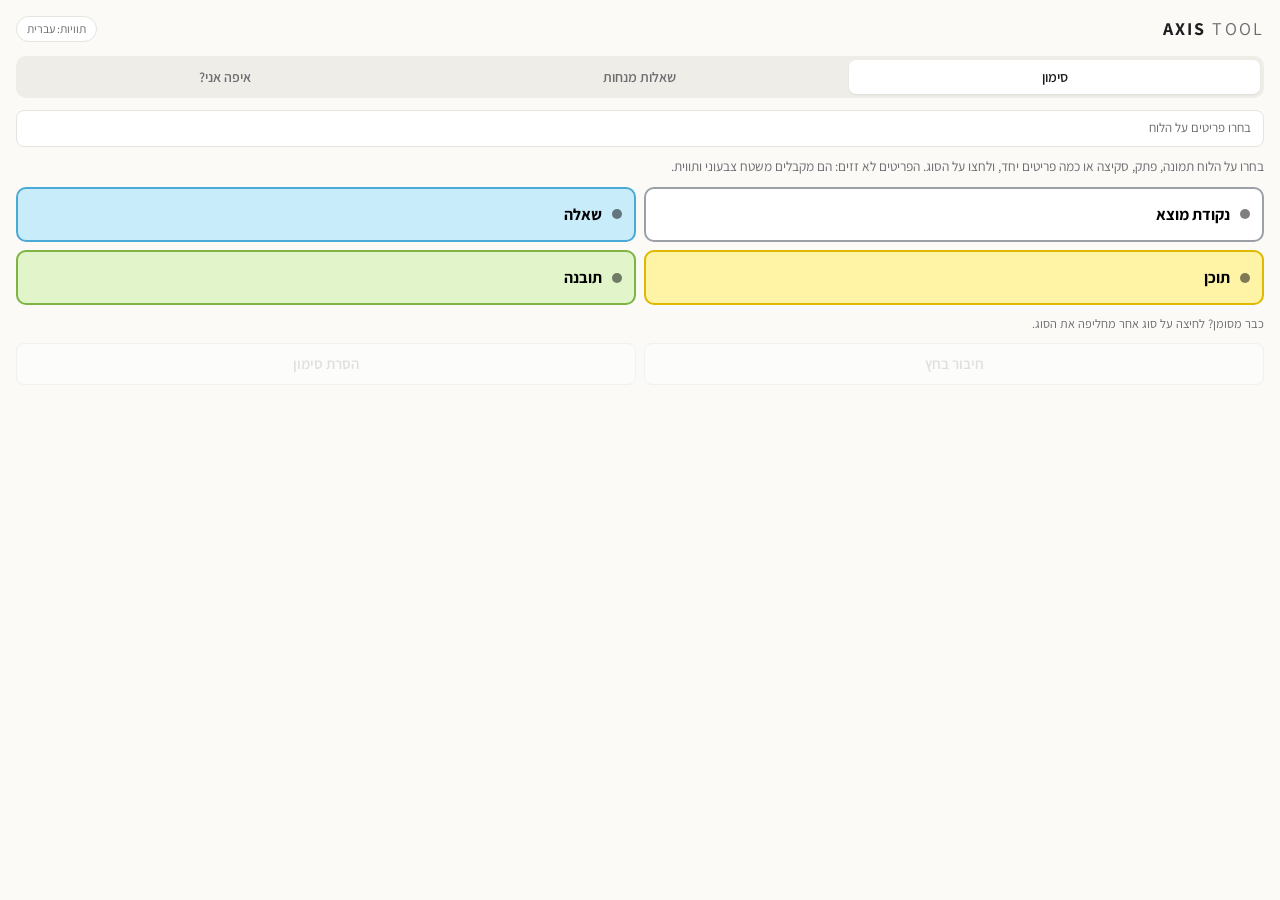
<file: app.html>
<!doctype html>
<html lang="he" dir="rtl">
  <head>
    <meta charset="utf-8" />
    <meta name="viewport" content="width=device-width, initial-scale=1" />
    <title>AXIS TOOL</title>
    <link rel="preconnect" href="https://fonts.googleapis.com" />
    <link href="https://fonts.googleapis.com/css2?family=Assistant:wght@400;600;700&display=swap" rel="stylesheet" />
    <link rel="stylesheet" href="styles.css" />
    <script src="https://miro.com/app/static/sdk/v2/miro.js"></script>
  </head>
  <body>
    <header class="top">
      <div class="brand">AXIS <span>TOOL</span></div>
      <button class="lang" id="lang" title="שפת התוויות על הלוח">תוויות: עברית</button>
    </header>

    <nav class="tabs" role="tablist">
      <button class="tab active" data-tab="mark" role="tab">סימון</button>
      <button class="tab" data-tab="questions" role="tab">שאלות מנחות</button>
      <button class="tab" data-tab="where" role="tab">איפה אני?</button>
    </nav>

    <div class="status" id="status">בחרו פריטים על הלוח</div>

    <!-- סימון -->
    <section class="pane active" id="pane-mark">
      <p class="hint">בחרו על הלוח תמונה, פתק, סקיצה או כמה פריטים יחד, ולחצו על הסוג. הפריטים לא זזים: הם מקבלים משטח צבעוני ותווית.</p>
      <div class="types">
        <button class="type" data-type="start"><i></i>נקודת מוצא</button>
        <button class="type" data-type="question"><i></i>שאלה</button>
        <button class="type" data-type="content"><i></i>תוכן</button>
        <button class="type" data-type="insight"><i></i>תובנה</button>
      </div>
      <p class="hint small">כבר מסומן? לחיצה על סוג אחר מחליפה את הסוג.</p>
      <div class="row">
        <button class="secondary" id="connect" disabled>חיבור בחץ</button>
        <button class="secondary" id="unmark" disabled>הסרת סימון</button>
      </div>
    </section>

    <!-- שאלות מנחות -->
    <section class="pane" id="pane-questions">
      <p class="hint" id="q-hint">לחיצה על שאלה יוצרת כרטיס שאלה במרכז המסך.</p>
      <form class="own" id="own-form">
        <input id="own-q" type="text" placeholder="או כתבו שאלה משלכם…" />
        <button type="submit" class="primary">הוספה</button>
      </form>
      <div id="categories"></div>
    </section>

    <!-- איפה אני -->
    <section class="pane" id="pane-where">
      <button class="primary wide" id="refresh">בדיקת מצב הלוח</button>
      <div id="report"></div>
    </section>

    <div class="toast" id="toast" hidden></div>

    <script type="module" src="app.js"></script>
  </body>
</html>
</file>
<file: styles.css>
:root {
  --ink: #1d1d1f;
  --muted: #6b6b70;
  --line: #e6e4df;
  --bg: #fbfaf7;
  --accent: #1d1d1f;
  --start: #ffffff;   --start-b: #9aa0a6;
  --question: #c9ecfa; --question-b: #4ba9d6;
  --content: #fff3a6;  --content-b: #e0b800;
  --insight: #e2f4c9;  --insight-b: #7db443;
}
* { box-sizing: border-box; }
body {
  margin: 0;
  padding: 16px;
  font-family: "Assistant", system-ui, sans-serif;
  color: var(--ink);
  background: var(--bg);
  font-size: 15px;
  line-height: 1.45;
}
button { font: inherit; cursor: pointer; }
button:disabled { opacity: 0.4; cursor: default; }

.top { display: flex; justify-content: space-between; align-items: center; margin-bottom: 14px; }
.brand { font-weight: 700; letter-spacing: 0.12em; font-size: 18px; direction: ltr; }
.brand span { font-weight: 400; color: var(--muted); }
.lang { border: 1px solid var(--line); background: #fff; border-radius: 999px; padding: 3px 10px; font-size: 12px; color: var(--muted); }

.tabs { display: flex; gap: 4px; background: #efede8; padding: 4px; border-radius: 10px; }
.tab { flex: 1; white-space: nowrap; font-size: 14px; border: 0; background: transparent; padding: 7px 4px; border-radius: 7px; color: var(--muted); font-weight: 600; }
.tab.active { background: #fff; color: var(--ink); box-shadow: 0 1px 2px rgba(0,0,0,.08); }

.status { margin: 12px 0 4px; padding: 8px 12px; border-radius: 8px; background: #fff; border: 1px solid var(--line); font-size: 13px; color: var(--muted); }
.status b { color: var(--ink); }

.pane { display: none; }
.pane.active { display: block; }
.hint { color: var(--muted); font-size: 13.5px; margin: 10px 0; }
.hint.small { font-size: 12.5px; }

.types { display: grid; grid-template-columns: 1fr 1fr; gap: 8px; }
.type {
  display: flex; align-items: center; gap: 10px;
  padding: 14px 12px; border-radius: 10px; border: 2px solid; font-weight: 700; font-size: 16px;
  transition: transform .08s ease;
}
.type:active { transform: scale(0.97); }
.type i { width: 10px; height: 10px; border-radius: 50%; background: currentColor; opacity: .5; }
.type[data-type="start"]    { background: var(--start);    border-color: var(--start-b); }
.type[data-type="question"] { background: var(--question); border-color: var(--question-b); }
.type[data-type="content"]  { background: var(--content);  border-color: var(--content-b); }
.type[data-type="insight"]  { background: var(--insight);  border-color: var(--insight-b); }
.type.current { outline: 3px solid var(--ink); outline-offset: 2px; }

.row { display: flex; gap: 8px; margin-top: 10px; }
.secondary { flex: 1; padding: 9px; border: 1px solid var(--line); background: #fff; border-radius: 8px; font-weight: 600; }
.primary { padding: 9px 14px; border: 0; background: var(--accent); color: #fff; border-radius: 8px; font-weight: 600; }
.wide { width: 100%; margin-top: 12px; }

.own { display: flex; gap: 6px; margin: 4px 0 12px; }
.own input { flex: 1; min-width: 0; padding: 8px 10px; border: 1px solid var(--line); border-radius: 8px; font: inherit; background: #fff; }

details.cat { background: #fff; border: 1px solid var(--line); border-radius: 10px; margin-bottom: 6px; overflow: hidden; }
details.cat summary { padding: 10px 12px; font-weight: 700; cursor: pointer; list-style: none; display: flex; align-items: center; }
details.cat summary .n { margin-inline-start: auto; }
details.cat.rec summary .n { margin-inline-start: 8px; }
details.cat summary::-webkit-details-marker { display: none; }
details.cat summary .n { color: var(--muted); font-weight: 400; font-size: 12px; order: 3; margin-inline-start: 8px; }
details.cat.rec summary::after { content: "מומלץ עכשיו"; font-size: 11px; font-weight: 600; background: var(--question); border: 1px solid var(--question-b); padding: 1px 8px; border-radius: 999px; margin-inline-start: auto; order: 2; }
.q { display: block; width: 100%; text-align: right; border: 0; border-top: 1px solid var(--line); background: transparent; padding: 9px 12px; font-size: 14px; }
.q:hover { background: var(--question); }

.report h3 { font-size: 14px; margin: 16px 0 6px; }
.counts { display: grid; grid-template-columns: repeat(4, 1fr); gap: 6px; margin-top: 12px; }
.count { border-radius: 8px; border: 2px solid; padding: 6px; text-align: center; font-size: 12px; }
.count b { display: block; font-size: 20px; }
.gap-list button { display: block; width: 100%; text-align: right; background: #fff; border: 1px solid var(--line); border-radius: 8px; padding: 8px 10px; margin-bottom: 5px; font-size: 13.5px; }
.gap-list button:hover { border-color: var(--ink); }
.ok { color: #3f7d1c; font-size: 13.5px; }
.cats-used { font-size: 13px; color: var(--muted); }
.cats-used span { display: inline-block; background: #fff; border: 1px solid var(--line); border-radius: 999px; padding: 2px 9px; margin: 2px; color: var(--ink); }
.cats-used span.zero { color: var(--muted); border-style: dashed; }

.toast { position: fixed; bottom: 14px; left: 16px; right: 16px; background: var(--ink); color: #fff; padding: 10px 14px; border-radius: 10px; font-size: 14px; text-align: center; }

[hidden] { display: none !important; }
details.cat summary .n { margin-inline-start: auto; }
details.cat.rec summary .n { margin-inline-start: 8px; }
</file>
